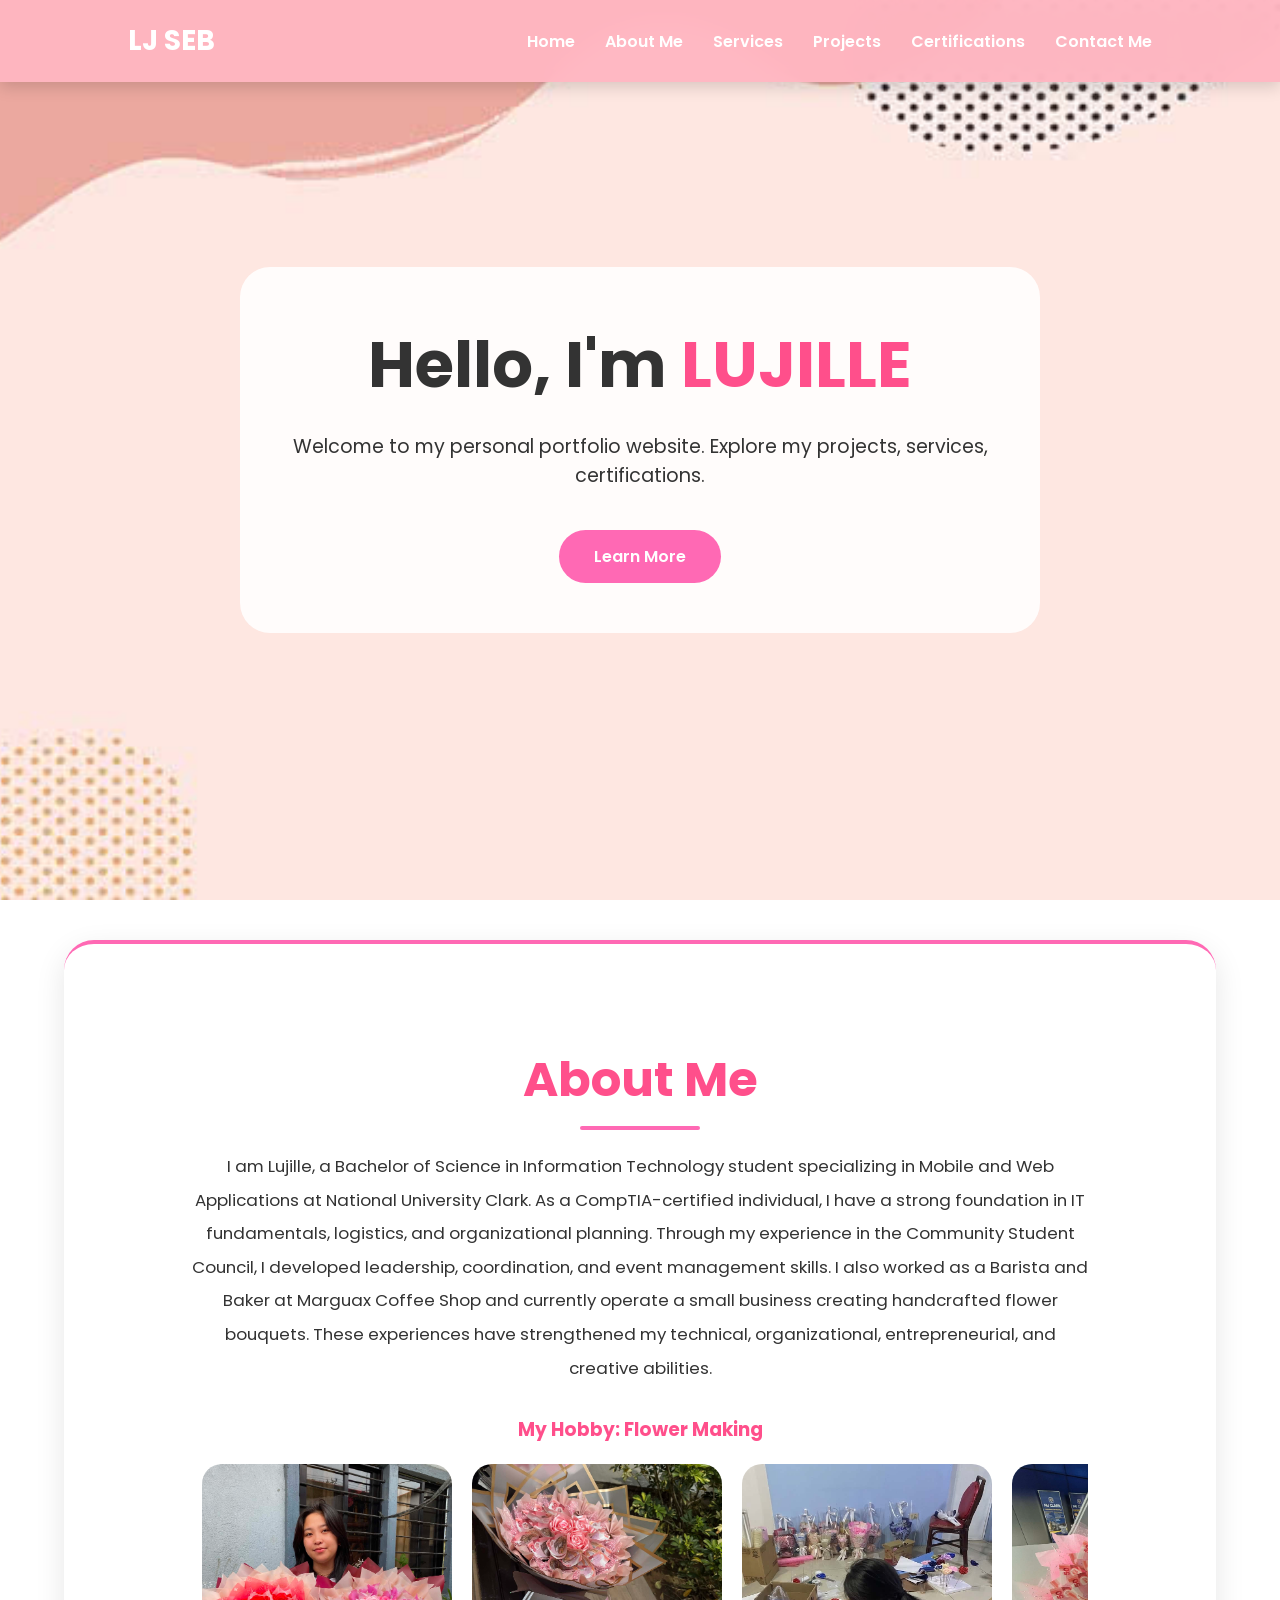
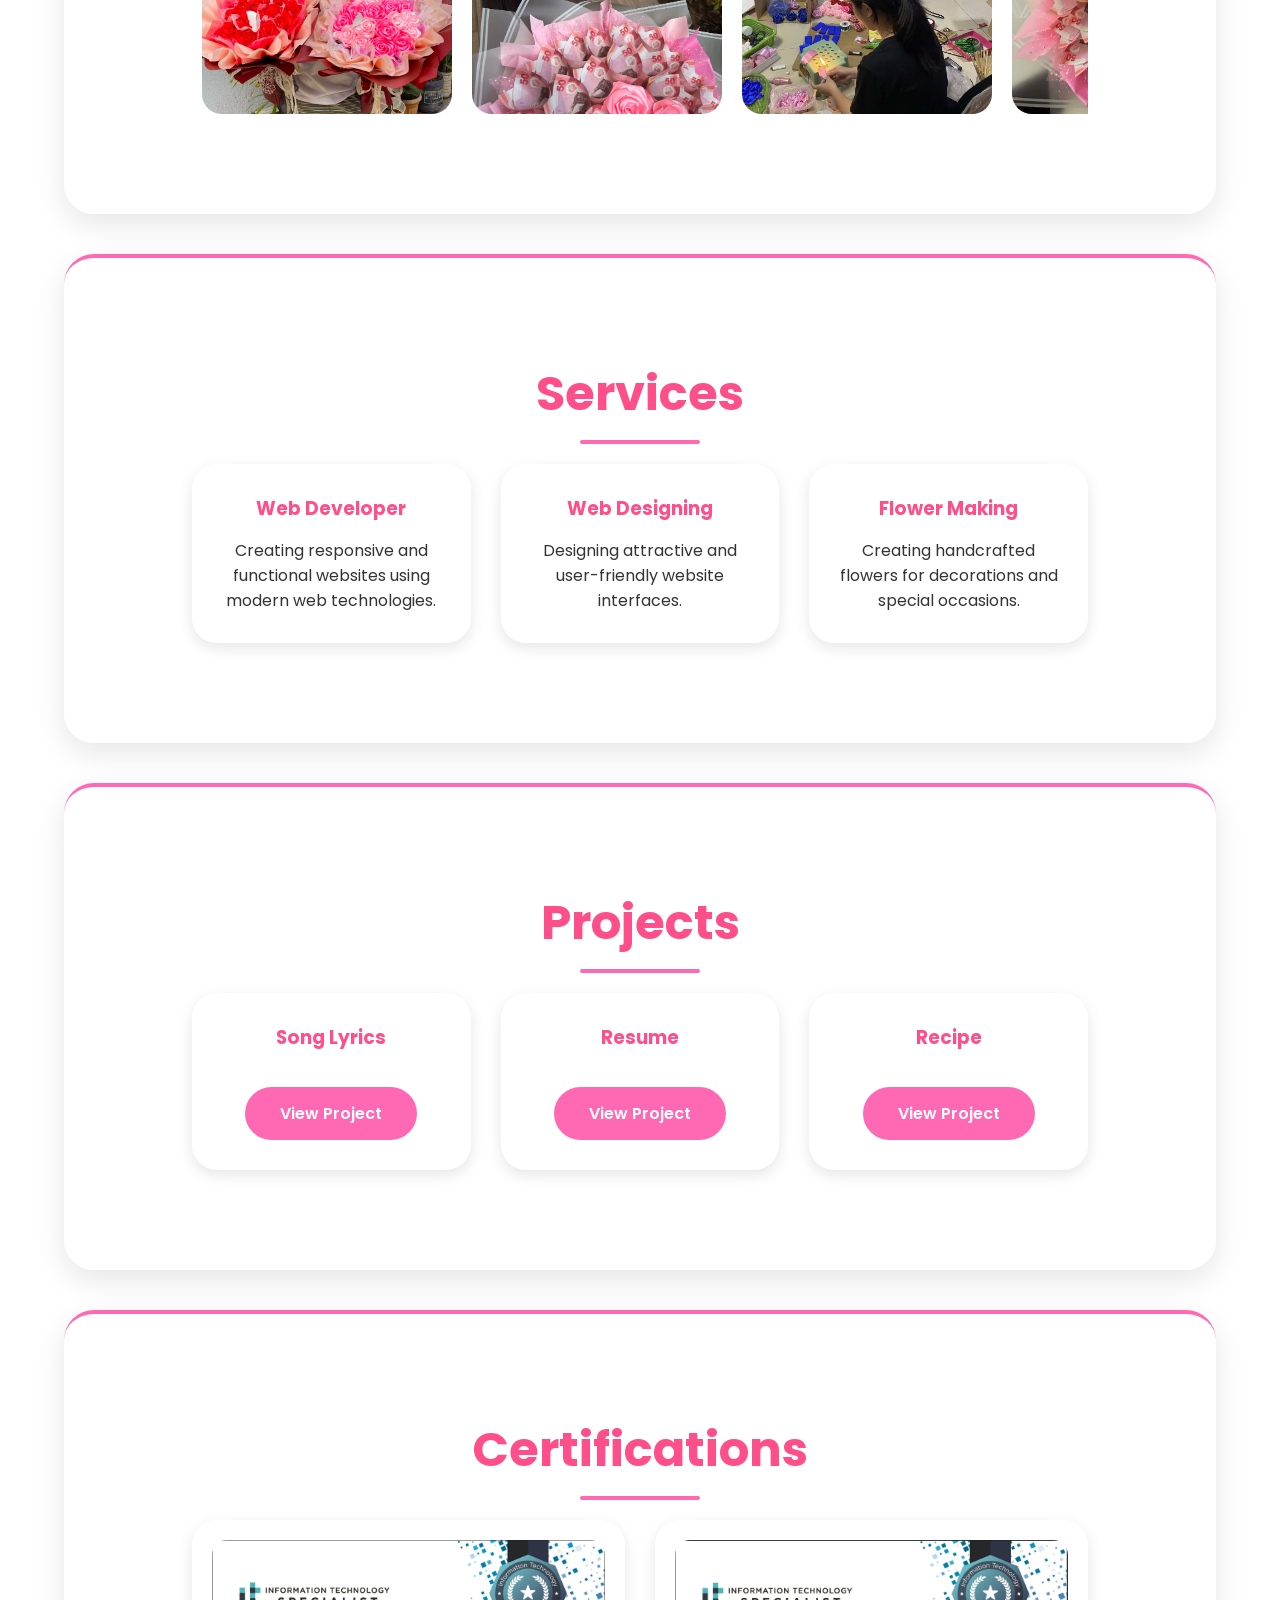
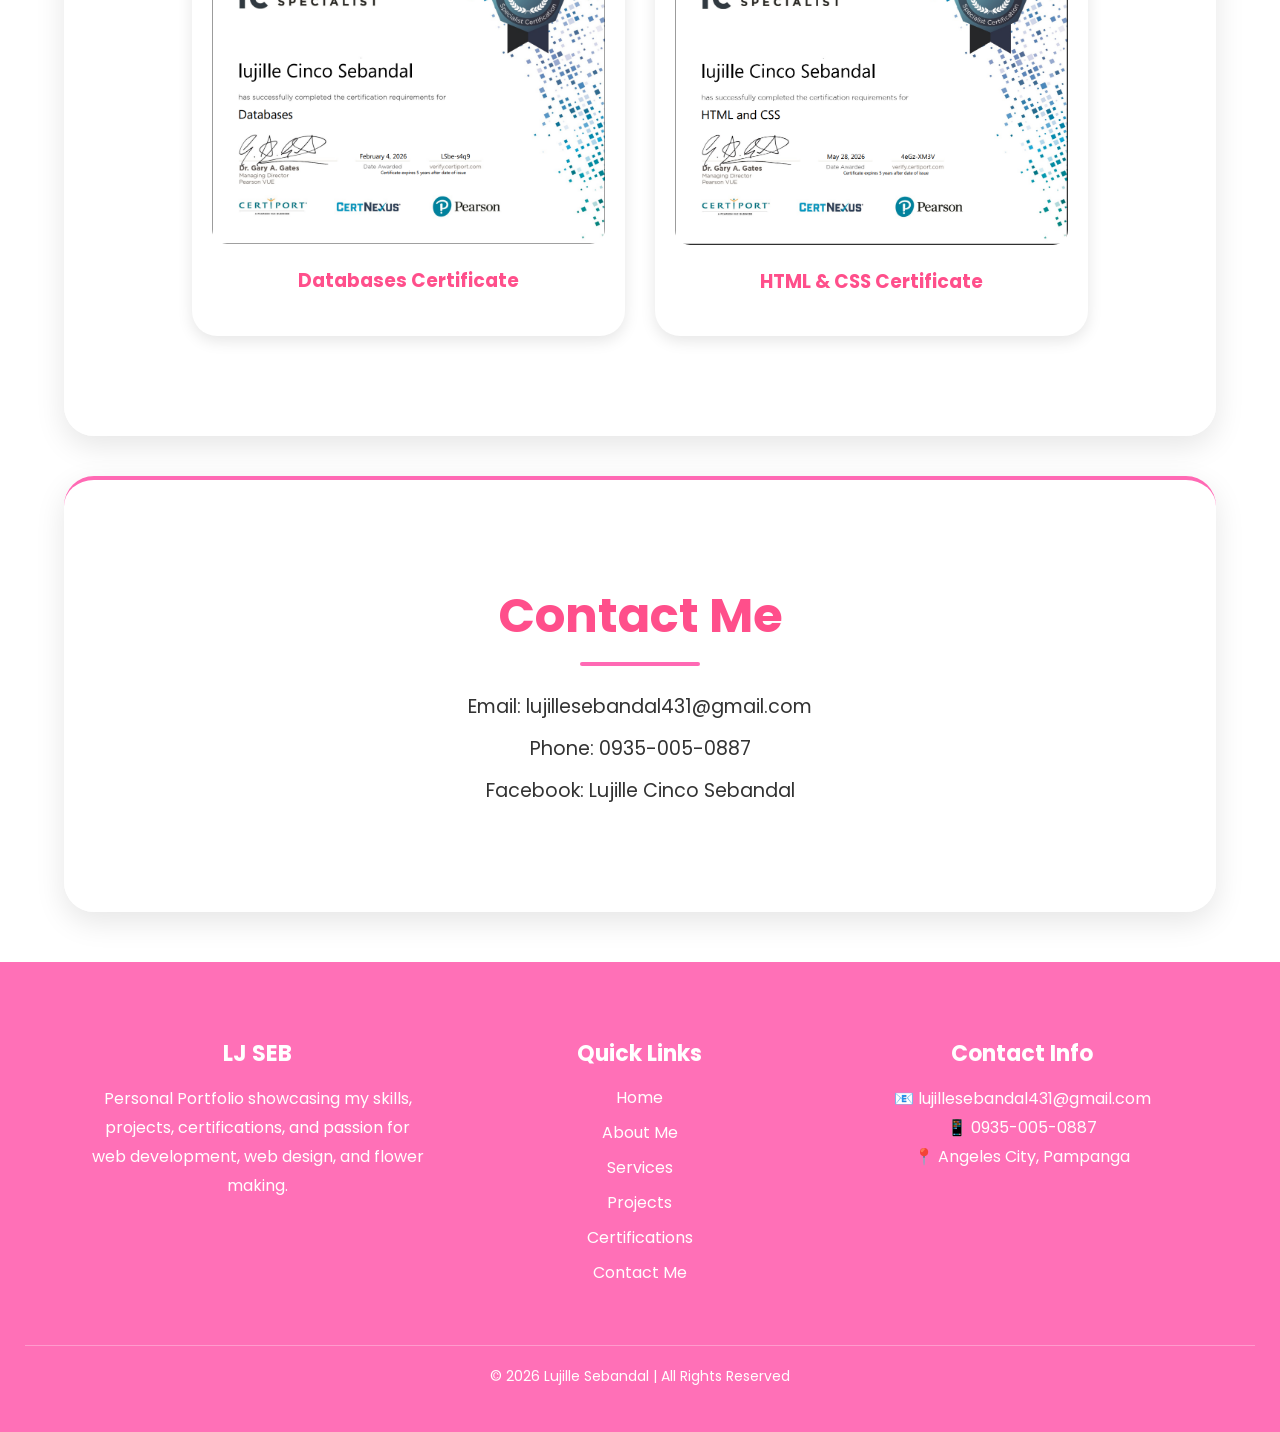
<file: index.html>
<!DOCTYPE html>
<html lang="en">
<head>
    <meta charset="UTF-8">
    <meta name="viewport" content="width=device-width, initial-scale=1.0">
    <title>LJ SEBANDAL</title>

    <link rel="stylesheet" href="style.css">

    <link href="https://fonts.googleapis.com/css2?family=Poppins:wght@300;400;500;600;700&display=swap" rel="stylesheet">
</head>
<body>

    <!-- DITO YUNG HEADER SECTION MO JILLE -->
    <header>
        <div class="logo">LJ SEB</div>

        <nav>
            <ul>
                <li><a href="#home">Home</a></li>
                <li><a href="#about">About Me</a></li>
                <li><a href="#services">Services</a></li>
                <li><a href="#projects">Projects</a></li>
                <li><a href="#certifications">Certifications</a></li>
                <li><a href="#contact">Contact Me</a></li>
            </ul>
        </nav>
    </header>

    <!-- DITO YUNG HOME SECTION MO JILLE -->
    <section id="home" class="hero">
        <div class="hero-content">
            <h1>Hello, I'm <span>LUJILLE</span></h1>
            <p>
                Welcome to my personal portfolio website.
                Explore my projects, services, certifications.
            </p>

            <a href="#about" class="btn">Learn More</a>
        </div>
    </section>

    <!-- DITO YUNG ABOUT SECTION MO JILLE -->
    <section id="about" class="section">
        <h2>About Me</h2>

        <p class="about-text">
            I am Lujille, a Bachelor of Science in Information Technology student specializing in Mobile and Web Applications at National University Clark. As a CompTIA-certified individual, I have a strong foundation in IT fundamentals, logistics, and organizational planning. Through my experience in the Community Student Council, I developed leadership, coordination, and event management skills. I also worked as a Barista and Baker at Marguax Coffee Shop and currently operate a small business creating handcrafted flower bouquets. These experiences have strengthened my technical, organizational, entrepreneurial, and creative abilities.

        </p>

        <h3>My Hobby: Flower Making</h3>

        <div class="slideshow">
            <div class="slide-track">

                <img src="Assets/1.jpg">
                <img src="Assets/2.jpg">
                <img src="Assets/3.jpg">
                <img src="Assets/4.jpg">
                <img src="Assets/5.jpg">
                <img src="Assets/6.jpg">
                <img src="Assets/1.jpg">
                <img src="Assets/2.jpg">
                <img src="Assets/3.jpg">
                <img src="Assets/4.jpg">
                <img src="Assets/5.jpg">
                <img src="Assets/6.jpg">
                <img src="Assets/1.jpg">
                <img src="Assets/2.jpg">
                <img src="Assets/3.jpg">
                <img src="Assets/4.jpg">
                <img src="Assets/5.jpg">
                <img src="Assets/6.jpg">
                <img src="Assets/1.jpg">
                <img src="Assets/2.jpg">
                <img src="Assets/3.jpg">
                <img src="Assets/4.jpg">
                <img src="Assets/5.jpg">
                <img src="Assets/6.jpg">
                <img src="Assets/1.jpg">
                <img src="Assets/2.jpg">
                <img src="Assets/3.jpg">
                <img src="Assets/4.jpg">
                <img src="Assets/5.jpg">
                <img src="Assets/6.jpg">
                <img src="Assets/1.jpg">
                <img src="Assets/2.jpg">
                <img src="Assets/3.jpg">
                <img src="Assets/4.jpg">
                <img src="Assets/5.jpg">
                <img src="Assets/6.jpg">
                
            </div>
        </div>
    </section>

    <!-- DITO YUNG SERVICES MO JILLE -->
    <section id="services" class="section">
        <h2>Services</h2>

        <div class="cards">

            <div class="card">
                <h3>Web Developer</h3>
                <p>
                    Creating responsive and functional websites using modern web technologies.
                </p>
            </div>

            <div class="card">
                <h3>Web Designing</h3>
                <p>
                    Designing attractive and user-friendly website interfaces.
                </p>
            </div>

            <div class="card">
                <h3>Flower Making</h3>
                <p>
                    Creating handcrafted flowers for decorations and special occasions.
                </p>
            </div>

        </div>
    </section>

    <!-- DITO YUNG PROJECT SECTION MO JILLE -->

    <section id="projects" class="section">
        <h2>Projects</h2>

        <div class="cards">

            <div class="card">
                <h3>Song Lyrics</h3>
                <a href="Activity1.html" class="btn">View Project</a>
            </div>

            <div class="card">
                <h3>Resume</h3>
                <a href="Activity2.html" class="btn">View Project</a>
            </div>

            <div class="card">
                <h3>Recipe</h3>
                <a href="Activity3.html" class="btn">View Project</a>
            </div>

        </div>
    </section>

    <!-- DITO YUNG CERTIFICATIONS SECTION MO JILLE -->
    <section id="certifications" class="section">
        <h2>Certifications</h2>

        <div class="certificates">

            <div class="certificate">
                <img src="Assets/DATABASES.png">
                <h3>Databases Certificate</h3>
            </div>

            <div class="certificate">
                <img src="Assets/HTML AND CSS.png">
                <h3>HTML & CSS Certificate</h3>
            </div>

        </div>
    </section>

    <!-- DITO YUNG CONTACT SECTION MO JILLE -->
    <section id="contact" class="section">
        <h2>Contact Me</h2>

        <div class="contact-box">
            <p>Email: lujillesebandal431@gmail.com</p>
            <p>Phone: 0935-005-0887</p>
            <p>Facebook: Lujille Cinco Sebandal</p>
        </div>
    </section>

    <footer>
    <div class="footer-container">

        <div class="footer-about">
            <h3>LJ SEB</h3>
            <p>
                Personal Portfolio showcasing my skills, projects,
                certifications, and passion for web development,
                web design, and flower making.
            </p>
        </div>

        <div class="footer-links">
            <h3>Quick Links</h3>

            <ul>
                <li><a href="#home">Home</a></li>
                <li><a href="#about">About Me</a></li>
                <li><a href="#services">Services</a></li>
                <li><a href="#projects">Projects</a></li>
                <li><a href="#certifications">Certifications</a></li>
                <li><a href="#contact">Contact Me</a></li>
            </ul>
        </div>

        <div class="footer-contact">
            <h3>Contact Info</h3>

            <p>📧 lujillesebandal431@gmail.com</p>
            <p>📱 0935-005-0887</p>
            <p>📍 Angeles City, Pampanga</p>
        </div>

    </div>

    <div class="footer-bottom">
        <p>© 2026 Lujille Sebandal | All Rights Reserved</p>
    </div>
</footer>

</body>
</html>
</file>
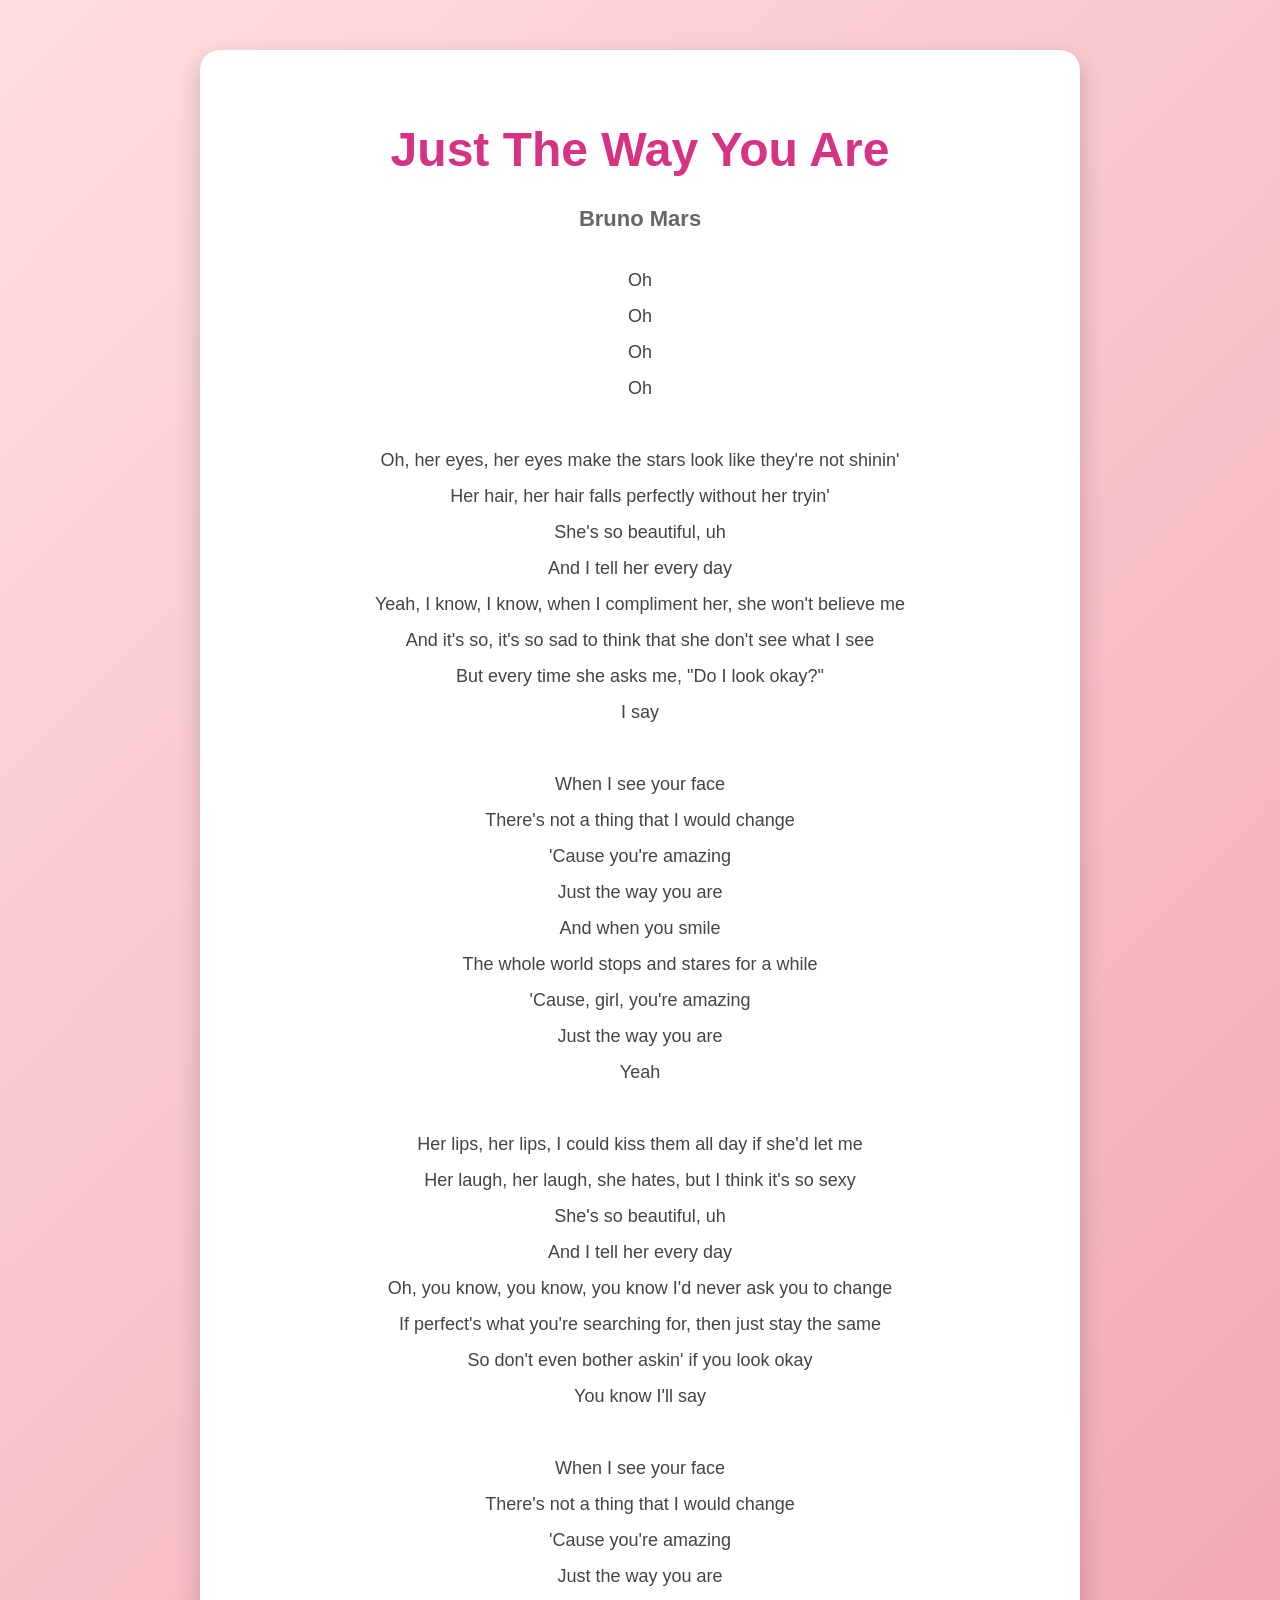
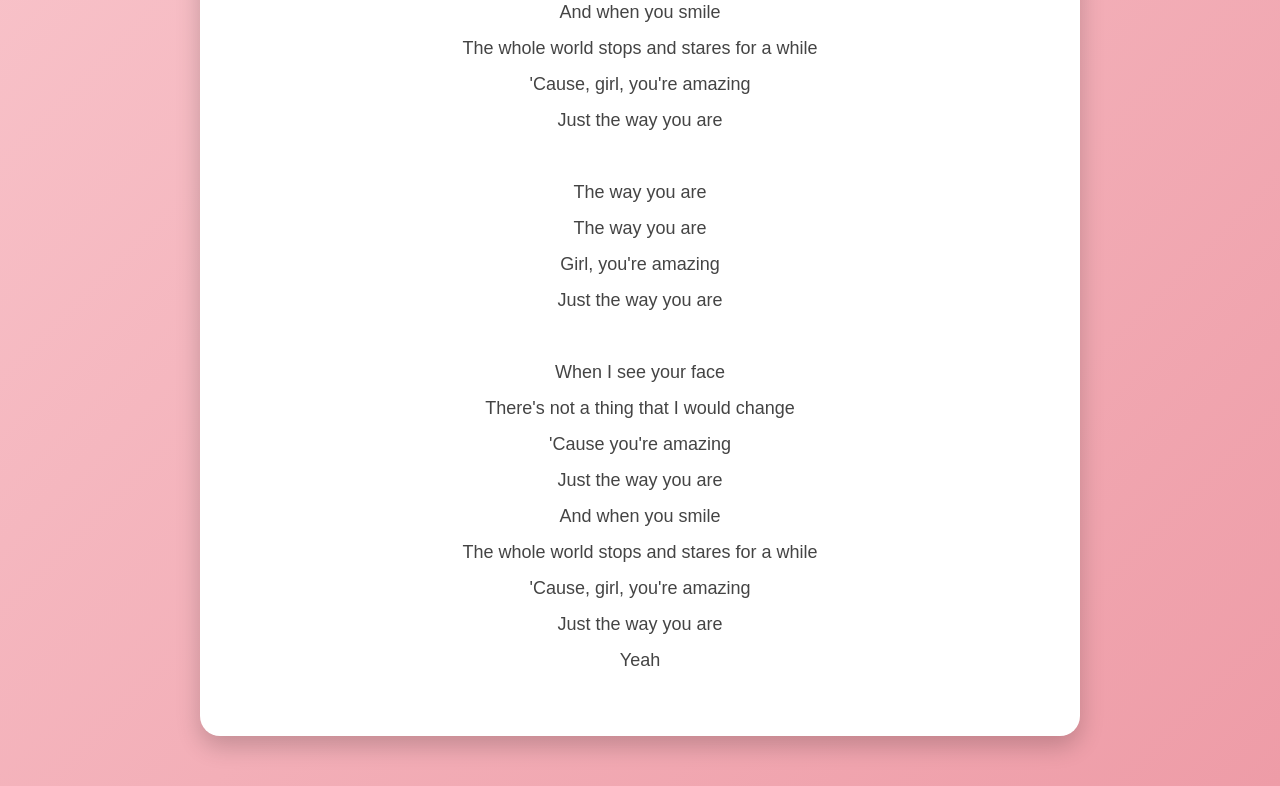
<file: Activity1.html>
<!DOCTYPE html>
<html>
<head>
    <title>Lujille Sebandal</title>

    <style>

        body{
            margin:0;
            background:linear-gradient(135deg,#ffdde1,#ee9ca7);
            font-family:Arial, sans-serif;
            text-align:center;
            padding:50px;
        }

        .container{
            background:white;
            max-width:800px;
            margin:auto;
            padding:40px;
            border-radius:20px;
            box-shadow:0 10px 25px rgba(0,0,0,0.2);
        }

        h1{
            color:#d63384;
            font-size:48px;
            margin-bottom:10px;
        }

        h4{
            color:#666;
            font-size:22px;
            margin-bottom:30px;
        }

        .lyrics{
            line-height:2;
            font-size:18px;
            color:#444;
        }

        .lyrics:hover{
            color:#d63384;
            transition:0.3s;
        }

    </style>
</head>
    <body>

    <div class="container">

        <h1>Just The Way You Are</h1>

        <h4>Bruno Mars</h4>

        <div class="lyrics">
        <p>
            Oh <br>
            Oh <br>
            Oh <br>
            Oh <br> <br>

            Oh, her eyes, her eyes make the stars look like they're not shinin'<br>
            Her hair, her hair falls perfectly without her tryin'<br>
            She's so beautiful, uh<br>
            And I tell her every day<br>
            Yeah, I know, I know, when I compliment her, she won't believe me<br>
            And it's so, it's so sad to think that she don't see what I see<br>
            But every time she asks me, "Do I look okay?"<br>
            I say<br><br>

            When I see your face<br>
            There's not a thing that I would change<br>
            'Cause you're amazing<br>
            Just the way you are<br>
            And when you smile<br>
            The whole world stops and stares for a while<br>
            'Cause, girl, you're amazing<br>
            Just the way you are<br>
            Yeah<br><br>

            Her lips, her lips, I could kiss them all day if she'd let me<br>
            Her laugh, her laugh, she hates, but I think it's so sexy<br>
            She's so beautiful, uh<br>
            And I tell her every day<br>
            Oh, you know, you know, you know I'd never ask you to change<br>
            If perfect's what you're searching for, then just stay the same<br>
            So don't even bother askin' if you look okay<br>
            You know I'll say<br><br>

            When I see your face<br>
            There's not a thing that I would change<br>
            'Cause you're amazing<br>
            Just the way you are<br>
            And when you smile<br>
            The whole world stops and stares for a while<br>
            'Cause, girl, you're amazing<br>
            Just the way you are<br><br>

            The way you are<br>
            The way you are<br>
            Girl, you're amazing<br>
            Just the way you are<br><br>

            When I see your face<br>
            There's not a thing that I would change<br>
            'Cause you're amazing<br>
            Just the way you are<br>
            And when you smile<br>
            The whole world stops and stares for a while<br>
            'Cause, girl, you're amazing<br>
            Just the way you are<br>
            Yeah<br>
        </p>    
    </div>        
</html>
</file>
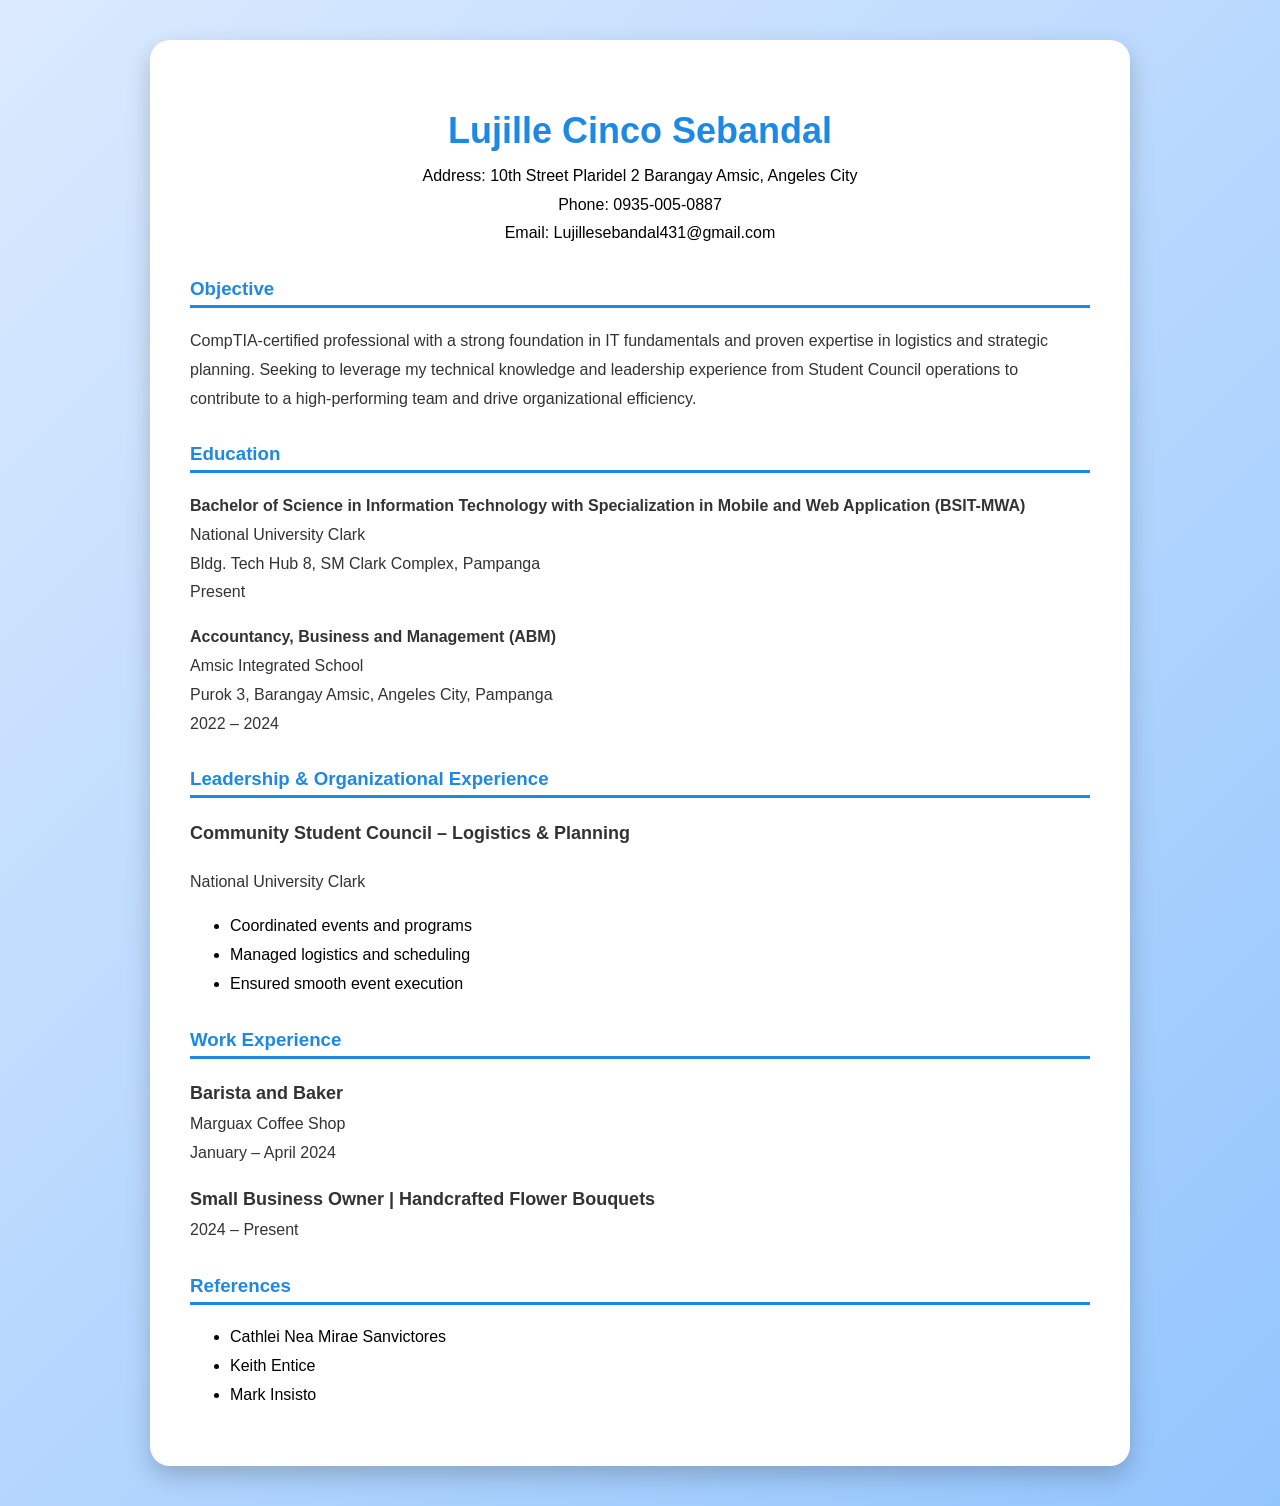
<file: Activity2.html>
<!DOCTYPE html>
<html>

<head>
    <title>Lujille Sebandal Resume</title>

    <style>

        body{
            margin:0;
            padding:40px;
            background:linear-gradient(135deg,#dbeafe,#93c5fd);
            font-family:Arial, Helvetica, sans-serif;
        }

        .resume{
            max-width:900px;
            margin:auto;
            background:white;
            padding:40px;
            border-radius:20px;
            box-shadow:0 10px 25px rgba(0,0,0,0.2);
        }

        h1,h2{
            color:#1e88e5;
        }

        h2{
            text-align:center;
            font-size:36px;
            margin-bottom:10px;
        }

        .contact{
            text-align:center;
            margin-bottom:30px;
            line-height:1.8;
        }

        .section-title{
            color:#1e88e5;
            border-bottom:3px solid #1e88e5;
            padding-bottom:5px;
            margin-top:30px;
        }

        p,address{
            line-height:1.8;
            color:#333;
        }

        ul{
            line-height:1.8;
        }

        .job-title{
            font-weight:bold;
            font-size:18px;
        }

        .school{
            font-weight:bold;
        }

    </style>

</head>

<body>

    <div class="resume">

        <h2>Lujille Cinco Sebandal</h2>

        <div class="contact">
            Address: 10th Street Plaridel 2 Barangay Amsic, Angeles City<br>
            Phone: 0935-005-0887<br>
            Email: Lujillesebandal431@gmail.com
        </div>

        <h3 class="section-title">Objective</h3>

        <p>
            CompTIA-certified professional with a strong foundation in IT fundamentals
            and proven expertise in logistics and strategic planning. Seeking to leverage
            my technical knowledge and leadership experience from Student Council operations
            to contribute to a high-performing team and drive organizational efficiency.
        </p>

        <h3 class="section-title">Education</h3>

        <p>
            <span class="school">
                Bachelor of Science in Information Technology with Specialization
                in Mobile and Web Application (BSIT-MWA)
            </span><br>

            National University Clark<br>
            Bldg. Tech Hub 8, SM Clark Complex, Pampanga<br>
            Present
        </p>

        <p>
            <span class="school">
                Accountancy, Business and Management (ABM)
            </span><br>

            Amsic Integrated School<br>
            Purok 3, Barangay Amsic, Angeles City, Pampanga<br>
            2022 – 2024
        </p>

        <h3 class="section-title">Leadership & Organizational Experience</h3>

        <p class="job-title">
            Community Student Council – Logistics & Planning
        </p>

        <p>National University Clark</p>

        <ul>
            <li>Coordinated events and programs</li>
            <li>Managed logistics and scheduling</li>
            <li>Ensured smooth event execution</li>
        </ul>

        <h3 class="section-title">Work Experience</h3>

        <p>
            <span class="job-title">
                Barista and Baker
            </span><br>

            Marguax Coffee Shop<br>
            January – April 2024
        </p>

        <p>
            <span class="job-title">
                Small Business Owner | Handcrafted Flower Bouquets
            </span><br>

            2024 – Present
        </p>

        <h3 class="section-title">References</h3>

        <ul>
            <li>Cathlei Nea Mirae Sanvictores</li>
            <li>Keith Entice</li>
            <li>Mark Insisto</li>
        </ul>

    </div>

</body>

</html>
</file>
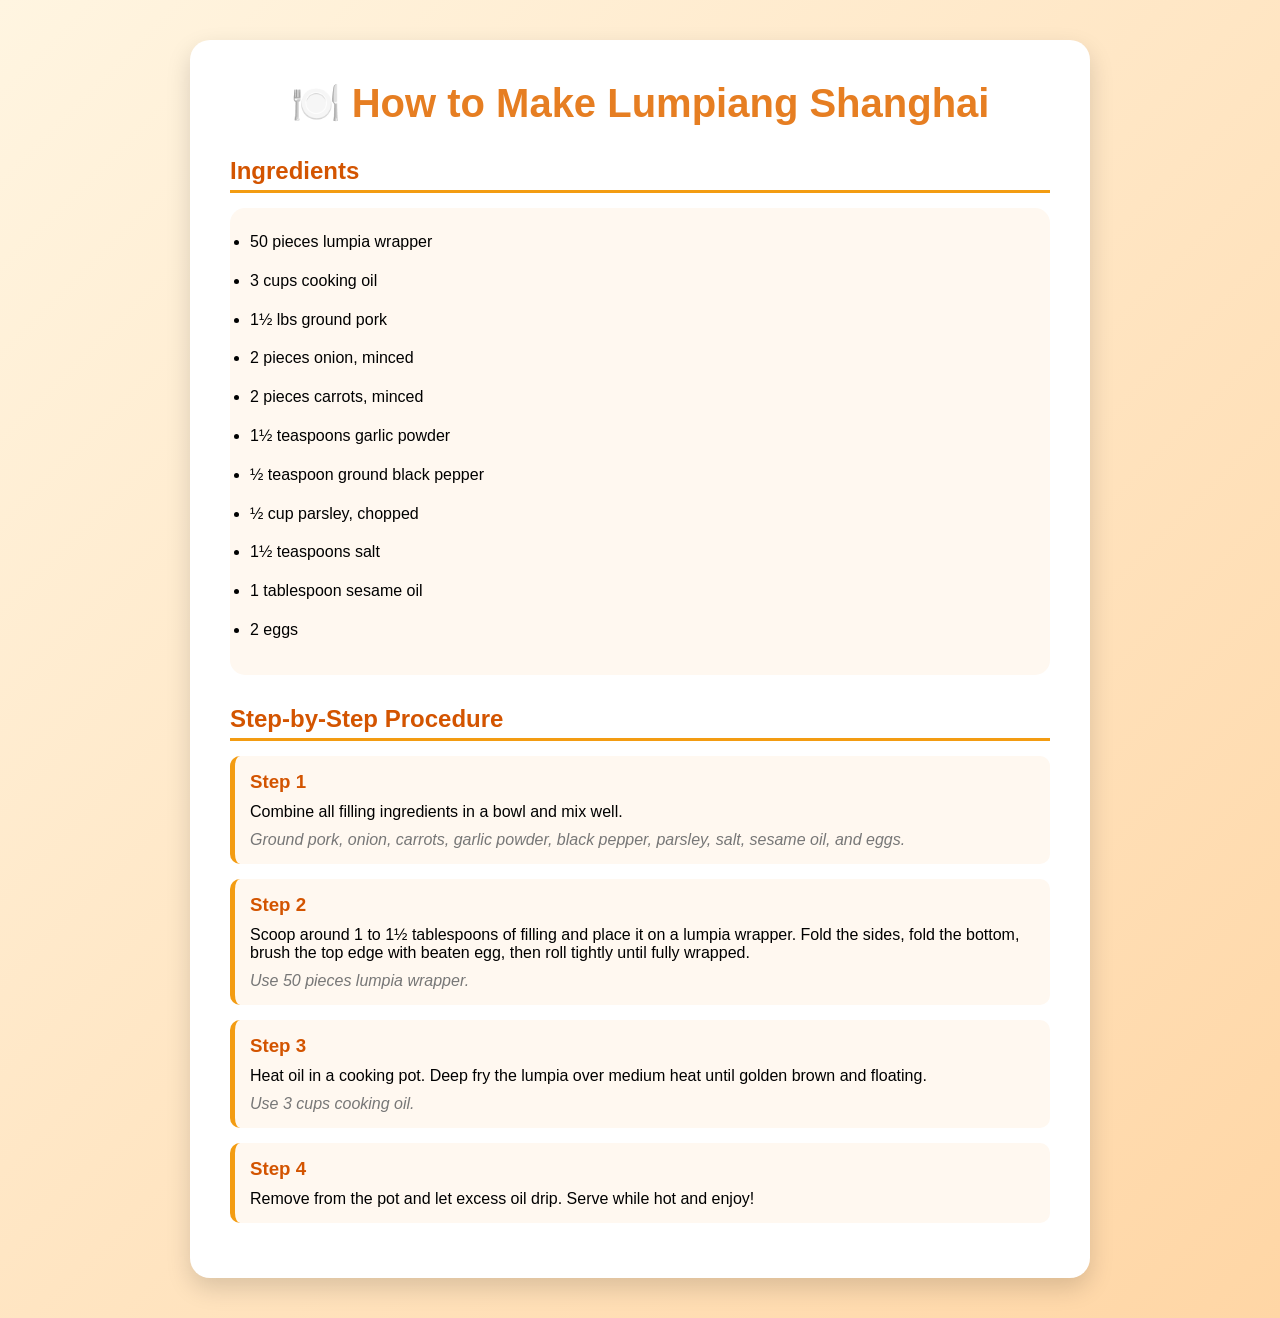
<file: Activity3.html>
<!DOCTYPE html>
<html lang="en">

<head>
    <meta charset="UTF-8">
    <title>Lumpiang Shanghai Recipe</title>

    <style>

        *{
            margin:0;
            padding:0;
            box-sizing:border-box;
            font-family:Arial, sans-serif;
        }

        body{
            background:linear-gradient(135deg,#fff5e1,#ffd6a5);
            padding:40px;
        }

        .container{
            max-width:900px;
            margin:auto;
            background:white;
            padding:40px;
            border-radius:20px;
            box-shadow:0 10px 25px rgba(0,0,0,0.15);
        }

        h1{
            text-align:center;
            color:#e67e22;
            margin-bottom:20px;
            font-size:40px;
        }

        h2{
            color:#d35400;
            margin-top:30px;
            margin-bottom:15px;
            border-bottom:3px solid #f39c12;
            padding-bottom:5px;
        }

        ul li{
            margin-bottom:10px;
            line-height:1.8;
        }

        .step{
            background:#fff8f0;
            border-left:5px solid #f39c12;
            padding:15px;
            margin:15px 0;
            border-radius:10px;
        }

        .step h3{
            color:#d35400;
            margin-bottom:10px;
        }

        .ingredients{
            background:#fff8f0;
            padding:20px;
            border-radius:15px;
        }

        .note{
            color:#777;
            margin-top:10px;
            font-style:italic;
        }

        .container:hover{
            transform:translateY(-3px);
            transition:0.3s;
        }

    </style>

</head>

<body>

    <div class="container">

        <h1>🍽️ How to Make Lumpiang Shanghai</h1>

        <h2>Ingredients</h2>

        <div class="ingredients">
            <ul>
                <li>50 pieces lumpia wrapper</li>
                <li>3 cups cooking oil</li>
                <li>1½ lbs ground pork</li>
                <li>2 pieces onion, minced</li>
                <li>2 pieces carrots, minced</li>
                <li>1½ teaspoons garlic powder</li>
                <li>½ teaspoon ground black pepper</li>
                <li>½ cup parsley, chopped</li>
                <li>1½ teaspoons salt</li>
                <li>1 tablespoon sesame oil</li>
                <li>2 eggs</li>
            </ul>
        </div>

        <h2>Step-by-Step Procedure</h2>

        <div class="step">
            <h3>Step 1</h3>
            <p>
                Combine all filling ingredients in a bowl and mix well.
            </p>

            <div class="note">
                Ground pork, onion, carrots, garlic powder, black pepper,
                parsley, salt, sesame oil, and eggs.
            </div>
        </div>

        <div class="step">
            <h3>Step 2</h3>
            <p>
                Scoop around 1 to 1½ tablespoons of filling and place it on a lumpia wrapper.
                Fold the sides, fold the bottom, brush the top edge with beaten egg,
                then roll tightly until fully wrapped.
            </p>

            <div class="note">
                Use 50 pieces lumpia wrapper.
            </div>
        </div>

        <div class="step">
            <h3>Step 3</h3>
            <p>
                Heat oil in a cooking pot. Deep fry the lumpia over medium heat
                until golden brown and floating.
            </p>

            <div class="note">
                Use 3 cups cooking oil.
            </div>
        </div>

        <div class="step">
            <h3>Step 4</h3>
            <p>
                Remove from the pot and let excess oil drip.
                Serve while hot and enjoy!
            </p>
        </div>

    </div>

</body>

</html>
</file>
<file: style.css>
*{
    margin:0;
    padding:0;
    box-sizing:border-box;
    scroll-behavior:smooth;
    font-family:'Poppins',sans-serif;
}

/* DITO YUNG BODY SECTION MO JILLE */

body{
    background-image: url("Assets/BG.jpg");
    background-position: center;
    background-repeat: no-repeat;
    background-size: cover;
    background-attachment: fixed;
    color: #333;
}

/* DITO YUNG HEADER SECTION MO JILLE */

header{
    position:fixed;
    top:0;
    width:100%;
    background:rgba(255,182,193,0.95);
    backdrop-filter:blur(10px);
    display:flex;
    justify-content:space-between;
    align-items:center;
    padding:20px 10%;
    z-index:1000;
    box-shadow:0 5px 15px rgba(0,0,0,.15);
}

.logo{
    font-size:28px;
    font-weight:700;
    color:white;
}

nav ul{
    display:flex;
    list-style:none;
    gap:30px;
}

nav a{
    text-decoration:none;
    color:white;
    font-weight:600;
    transition:.3s;
}

nav a:hover{
    color:#fff0f6;
    transform:translateY(-5px);
    display:inline-block;
}

/* DITO YUNG HOME SECTION MO JILLE */

.hero{
    min-height:100vh;
    display:flex;
    justify-content:center;
    align-items:center;
    text-align:center;
    padding:0 20px;
}

.hero-content{
    background:rgba(255,255,255,.85);
    backdrop-filter:blur(10px);
    padding:50px;
    border-radius:30px;
    max-width:800px;
}

.hero h1{
    font-size:4rem;
}

.hero span{
    color:#ff4f8b;
}

.hero p{
    margin:20px auto;
    font-size:1.2rem;
}

/* BUTTON */

.btn{
    display:inline-block;
    margin-top:20px;
    padding:14px 35px;
    background:#ff69b4;
    color:white;
    text-decoration:none;
    border-radius:30px;
    transition:.3s;
    font-weight:600;
}

.btn:hover{
    transform:translateY(-8px);
    box-shadow:0 10px 25px rgba(255,105,180,.4);
}

/* DITO YUNG SECTION MO JILLE */

.section{
    width:90%;
    margin:40px auto;

    padding:100px 10%;

    background:rgba(255,255,255,.85);
    backdrop-filter:blur(8px);

    border-radius:30px;

    border-top:4px solid #ff69b4;

    box-shadow:0 10px 30px rgba(0,0,0,.1);
}

.section h2{
    text-align:center;
    font-size:3rem;
    color:#ff4f8b;
    margin-bottom:20px;
    position:relative;
}

.section h2::after{
    content:"";
    display:block;
    width:120px;
    height:4px;
    background:#ff69b4;
    margin:10px auto;
    border-radius:10px;
}

.about-text{
    text-align:center;
    line-height:2;
    font-size:1.05rem;
    margin-bottom:30px;
}

.section h3{
    text-align:center;
    margin-bottom:20px;
    color:#ff4f8b;
}

/* DITO YUNG SLIDESHOW SECTION MO JILLE */

.slideshow{
    width:100%;
    overflow:hidden;
    position:relative;
}

.slide-track{
    display:flex;
    width:max-content;
    animation:scroll 25s linear infinite;
}

.slide-track img{
    width:250px;
    height:250px;
    object-fit:cover;
    border-radius:20px;
    margin:0 10px;
    transition:.4s;
}

.slide-track img:hover{
    transform:translateY(-10px) scale(1.05);
}

@keyframes scroll{
    from{
        transform:translateX(0);
    }
    to{
        transform:translateX(calc(-270px * 6));
    }
}

/* DITO YUNG SERVICES SECTION MO JILLE */

.cards{
    display:grid;
    grid-template-columns:repeat(auto-fit,minmax(250px,1fr));
    gap:30px;
}

.card{
    background:white;
    padding:30px;
    border-radius:25px;
    text-align:center;
    box-shadow:0 5px 15px rgba(0,0,0,.1);
    transition:.3s;
}

.card:hover{
    transform:translateY(-10px);
}

.card h3{
    color:#ff4f8b;
    margin-bottom:15px;
}

/* DITO YUNG CERTIFICATIONS SECTION MO JILLE */

.certificates{
    display:grid;
    grid-template-columns:repeat(auto-fit,minmax(350px,1fr));
    gap:30px;
}

.certificate{
    background:white;
    padding:20px;
    border-radius:25px;
    text-align:center;
    box-shadow:0 5px 15px rgba(0,0,0,.1);
    transition:.3s;
}

.certificate:hover{
    transform:translateY(-10px);
}

.certificate img{
    width:100%;
    border-radius:15px;
}

.certificate h3{
    margin-top:15px;
}

/* CONTACT */

.contact-box{
    text-align:center;
    font-size:1.2rem;
    line-height:2.2;
}

/* DITO YUNG FOOTER SECTION MO JILLE */

footer{
    background:rgba(255,182,193,.95);
    backdrop-filter:blur(10px);
    color:white;
    text-align:center;
    padding:25px;
    margin-top:40px;
}

/* SCROLLBAR */

::-webkit-scrollbar{
    width:10px;
}

::-webkit-scrollbar-thumb{
    background:#ff69b4;
    border-radius:10px;
}

/* DITO YUNG MOBILE SECTION MO JILLE IF IOOPEN MO SA CP ONCE THE PUSH MO NA UNG WEBSITE URL MO*/

@media(max-width:768px){

    header{
        flex-direction:column;
        gap:15px;
        padding:15px;
    }

    nav ul{
        flex-wrap:wrap;
        justify-content:center;
        gap:15px;
    }

    .hero h1{
        font-size:2.5rem;
    }

    .section h2{
        font-size:2rem;
    }

    .hero-content{
        padding:30px;
    }

    .slide-track img{
        width:180px;
        height:180px;
    }

    .certificates{
        grid-template-columns:1fr;
    }
}

/* DITO YUNG FOOTER SECTION MO JILLE */

footer{
    margin-top:50px;
    background:rgba(255,105,180,0.95);
    backdrop-filter:blur(10px);
    color:white;
}

.footer-container{
    width:90%;
    margin:auto;
    padding:50px 0;

    display:grid;
    grid-template-columns:repeat(auto-fit,minmax(250px,1fr));
    gap:40px;
}

.footer-container h3{
    margin-bottom:15px;
    font-size:22px;
}

.footer-container p{
    line-height:1.8;
}

.footer-links ul{
    list-style:none;
}

.footer-links ul li{
    margin-bottom:10px;
}

.footer-links a{
    color:white;
    text-decoration:none;
    transition:.3s;
    display:inline-block;
}

.footer-links a:hover{
    transform:translateY(-4px);
    color:#fff0f5;
}

.footer-bottom{
    text-align:center;
    padding:20px;
    border-top:1px solid rgba(255,255,255,0.3);
    font-size:14px;
}
</file>
